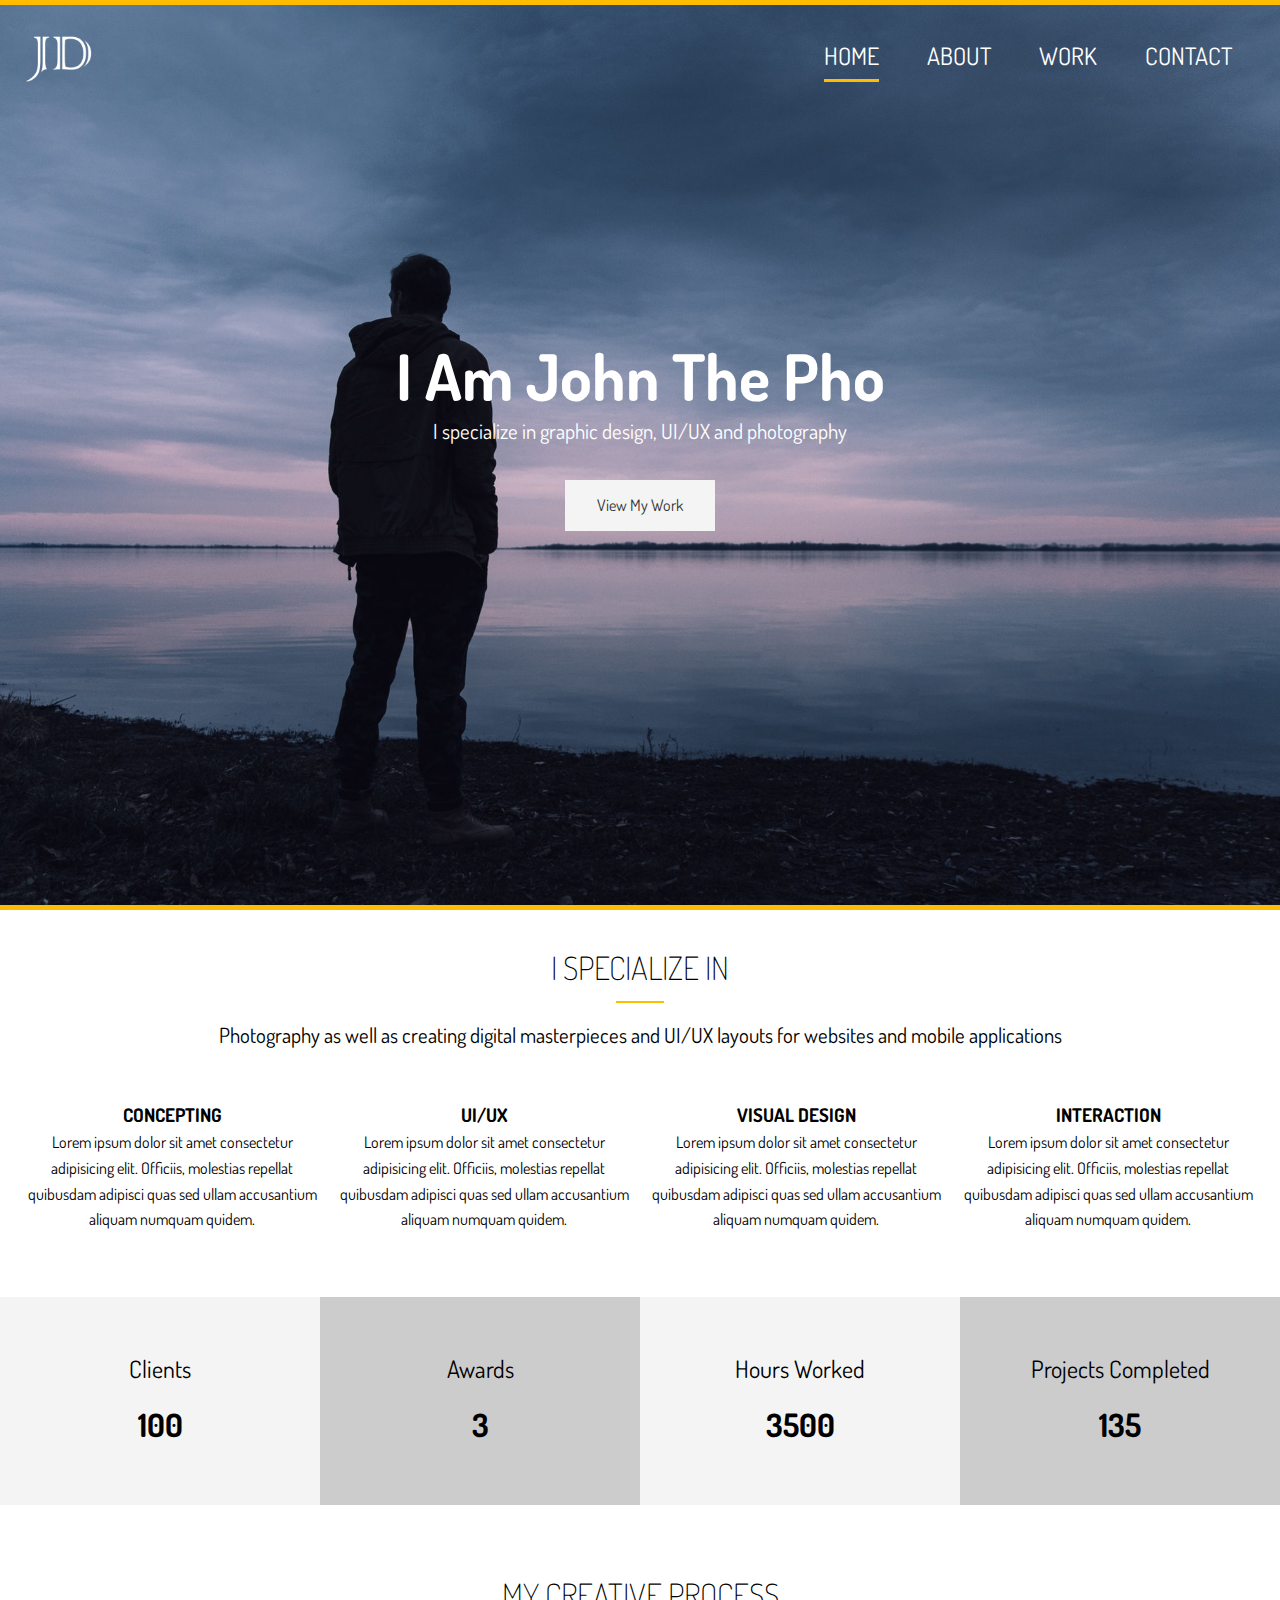
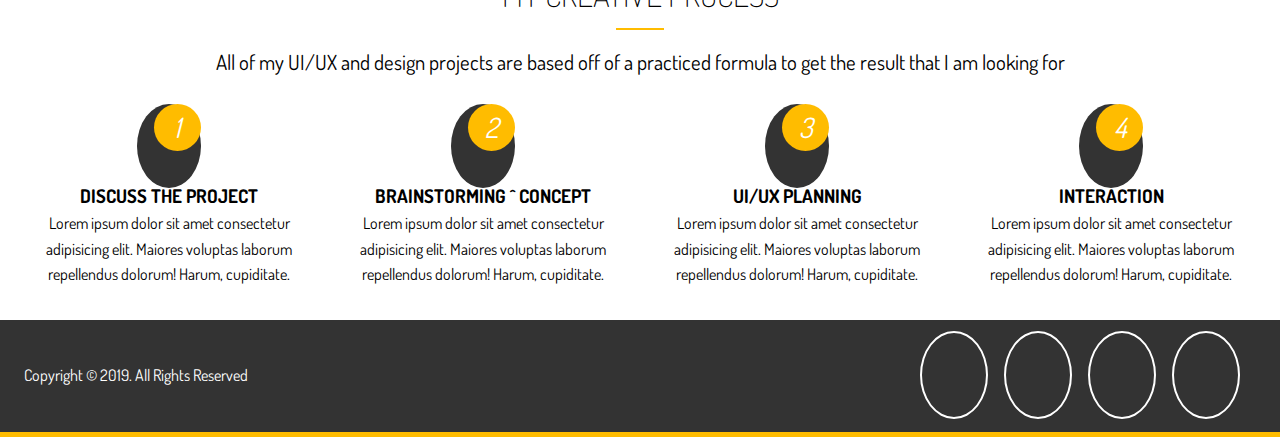
<file: index.html>
<!DOCTYPE html>
<html lang="en">
  <head>
    <meta charset="UTF-8" />
    <meta name="viewport" content="width=device-width, initial-scale=1.0" />
    <meta http-equiv="X-UA-Compatible" content="ie=edge" />
    <link
      rel="stylesheet"
      href="https://use.fontawesome.com/releases/v5.7.2/css/all.css"
      integrity="sha384-fnmOCqbTlWIlj8LyTjo7mOUStjsKC4pOpQbqyi7RrhN7udi9RwhKkMHpvLbHG9Sr"
      crossorigin="anonymous"
    />
    <link
      href="https://fonts.googleapis.com/css?family=Dosis"
      rel="stylesheet"
    />
    <link rel="stylesheet" href="css/main.css" />
    <title>John Doe | UI/UX Designer & Photographer</title>
  </head>
  <body>
    <!-- ==========================Header==================================== -->
    <header id="header-home">
      <div class="container">
        <nav id="main-nav">
          <img src="img/logo.png" alt="My Portfolio" id="logo" />
          <ul>
            <li><a href="index.html" class="current">Home</a></li>
            <li><a href="about.html">About</a></li>
            <li><a href="work.html">Work</a></li>
            <li><a href="contact.html">Contact</a></li>
          </ul>
        </nav>
        <div class="header-content">
          <h1>
            I Am John The
            <span
              class="txt-type"
              data-wait="3000"
              data-words='["Photographer", "Designer", "UI/UX Dev"]'
            ></span>
          </h1>
          <p class="lead">
            I specialize in graphic design, UI/UX and photography
          </p>
          <a href="work.html" class="btn-light">View My Work</a>
        </div>
      </div>
    </header>

    <!-- Section A: Specialize -->
    <section id="home-a" class="text-center py-2">
      <div class="container">
        <h2 class="section-title">I Specialize In</h2>
        <div class="bottom-line"></div>
        <p class="lead">
          Photography as well as creating digital masterpieces and UI/UX layouts
          for websites and mobile applications
        </p>
        <div class="specials">
          <div>
            <i class="fas fa-file-alt fa-4x"></i>
            <h3>Concepting</h3>
            <p>
              Lorem ipsum dolor sit amet consectetur adipisicing elit. Officiis,
              molestias repellat quibusdam adipisci quas sed ullam accusantium
              aliquam numquam quidem.
            </p>
          </div>
          <div>
            <i class="fas fa-desktop fa-4x"></i>
            <h3>UI/UX</h3>
            <p>
              Lorem ipsum dolor sit amet consectetur adipisicing elit. Officiis,
              molestias repellat quibusdam adipisci quas sed ullam accusantium
              aliquam numquam quidem.
            </p>
          </div>
          <div>
            <i class="fas fa-object-ungroup fa-4x"></i>
            <h3>Visual Design</h3>
            <p>
              Lorem ipsum dolor sit amet consectetur adipisicing elit. Officiis,
              molestias repellat quibusdam adipisci quas sed ullam accusantium
              aliquam numquam quidem.
            </p>
          </div>
          <div>
            <i class="fas fa-thumbs-up fa-4x"></i>
            <h3>Interaction</h3>
            <p>
              Lorem ipsum dolor sit amet consectetur adipisicing elit. Officiis,
              molestias repellat quibusdam adipisci quas sed ullam accusantium
              aliquam numquam quidem.
            </p>
          </div>
        </div>
      </div>
    </section>

    <!-- Section B: Stats -->
    <section id="home-b" class="text-center py-2">
      <div class="stats">
        <div>
          <ul>
            <li><i class="fas fa-users fa-3x"></i></li>
            <li class="stats-title">Clients</li>
            <li class="stats-number">100</li>
          </ul>
        </div>
        <div>
          <ul>
            <li><i class="fas fa-award fa-3x"></i></li>
            <li class="stats-title">Awards</li>
            <li class="stats-number">3</li>
          </ul>
        </div>
        <div>
          <ul>
            <li><i class="fas fa-hourglass-start fa-3x"></i></li>
            <li class="stats-title">Hours Worked</li>
            <li class="stats-number">3500</li>
          </ul>
        </div>
        <div>
          <ul>
            <li><i class="fas fa-code-branch fa-3x"></i></li>
            <li class="stats-title">Projects Completed</li>
            <li class="stats-number">135</li>
          </ul>
        </div>
      </div>
    </section>

    <!-- Section C: Process -->
    <section id="home-c" class="text-center py-2">
      <div class="container">
        <h2 class="section-title">
          My Creative Process
        </h2>
        <div class="bottom-line"></div>
        <p class="lead">
          All of my UI/UX and design projects are based off of a practiced
          formula to get the result that I am looking for
        </p>
        <div class="process">
          <div>
            <i class="fas fa-file-alt fa-6x process-icon my-2">
              <div class="process-step">1</div>
            </i>
            <h3>Discuss The Project</h3>
            <p>
              Lorem ipsum dolor sit amet consectetur adipisicing elit. Maiores
              voluptas laborum repellendus dolorum! Harum, cupiditate.
            </p>
          </div>
          <div>
            <i class="fas fa-desktop fa-6x process-icon my-2">
              <div class="process-step">2</div>
            </i>
            <h3>Brainstorming ^ Concept</h3>
            <p>
              Lorem ipsum dolor sit amet consectetur adipisicing elit. Maiores
              voluptas laborum repellendus dolorum! Harum, cupiditate.
            </p>
          </div>
          <div>
            <i class="fas fa-object-ungroup fa-6x process-icon my-2">
              <div class="process-step">3</div>
            </i>
            <h3>UI/UX Planning</h3>
            <p>
              Lorem ipsum dolor sit amet consectetur adipisicing elit. Maiores
              voluptas laborum repellendus dolorum! Harum, cupiditate.
            </p>
          </div>
          <div>
            <i class="fas fa-thumbs-up fa-6x process-icon my-2">
              <div class="process-step">4</div>
            </i>
            <h3>Interaction</h3>
            <p>
              Lorem ipsum dolor sit amet consectetur adipisicing elit. Maiores
              voluptas laborum repellendus dolorum! Harum, cupiditate.
            </p>
          </div>
        </div>
      </div>
    </section>

    <!-- =================================Footer================================ -->
    <footer id="main-footer">
      <div class="footer-content container">
        <p>Copyright &copy; 2019. All Rights Reserved</p>
        <div class="social">
          <i class="fab fa-twitter fa-2x"></i>
          <i class="fab fa-facebook fa-2x"></i>
          <i class="fab fa-instagram fa-2x"></i>
          <i class="fab fa-linkedin fa-2x"></i>
        </div>
          


      </div>
      
    </footer>

    <!-- Type Effect Tutorial: https://www.youtube.com/watch?v=POX3dT-pB4E -->
    <script src="js/typewriter.js"></script>
  </body>
</html>
</file>
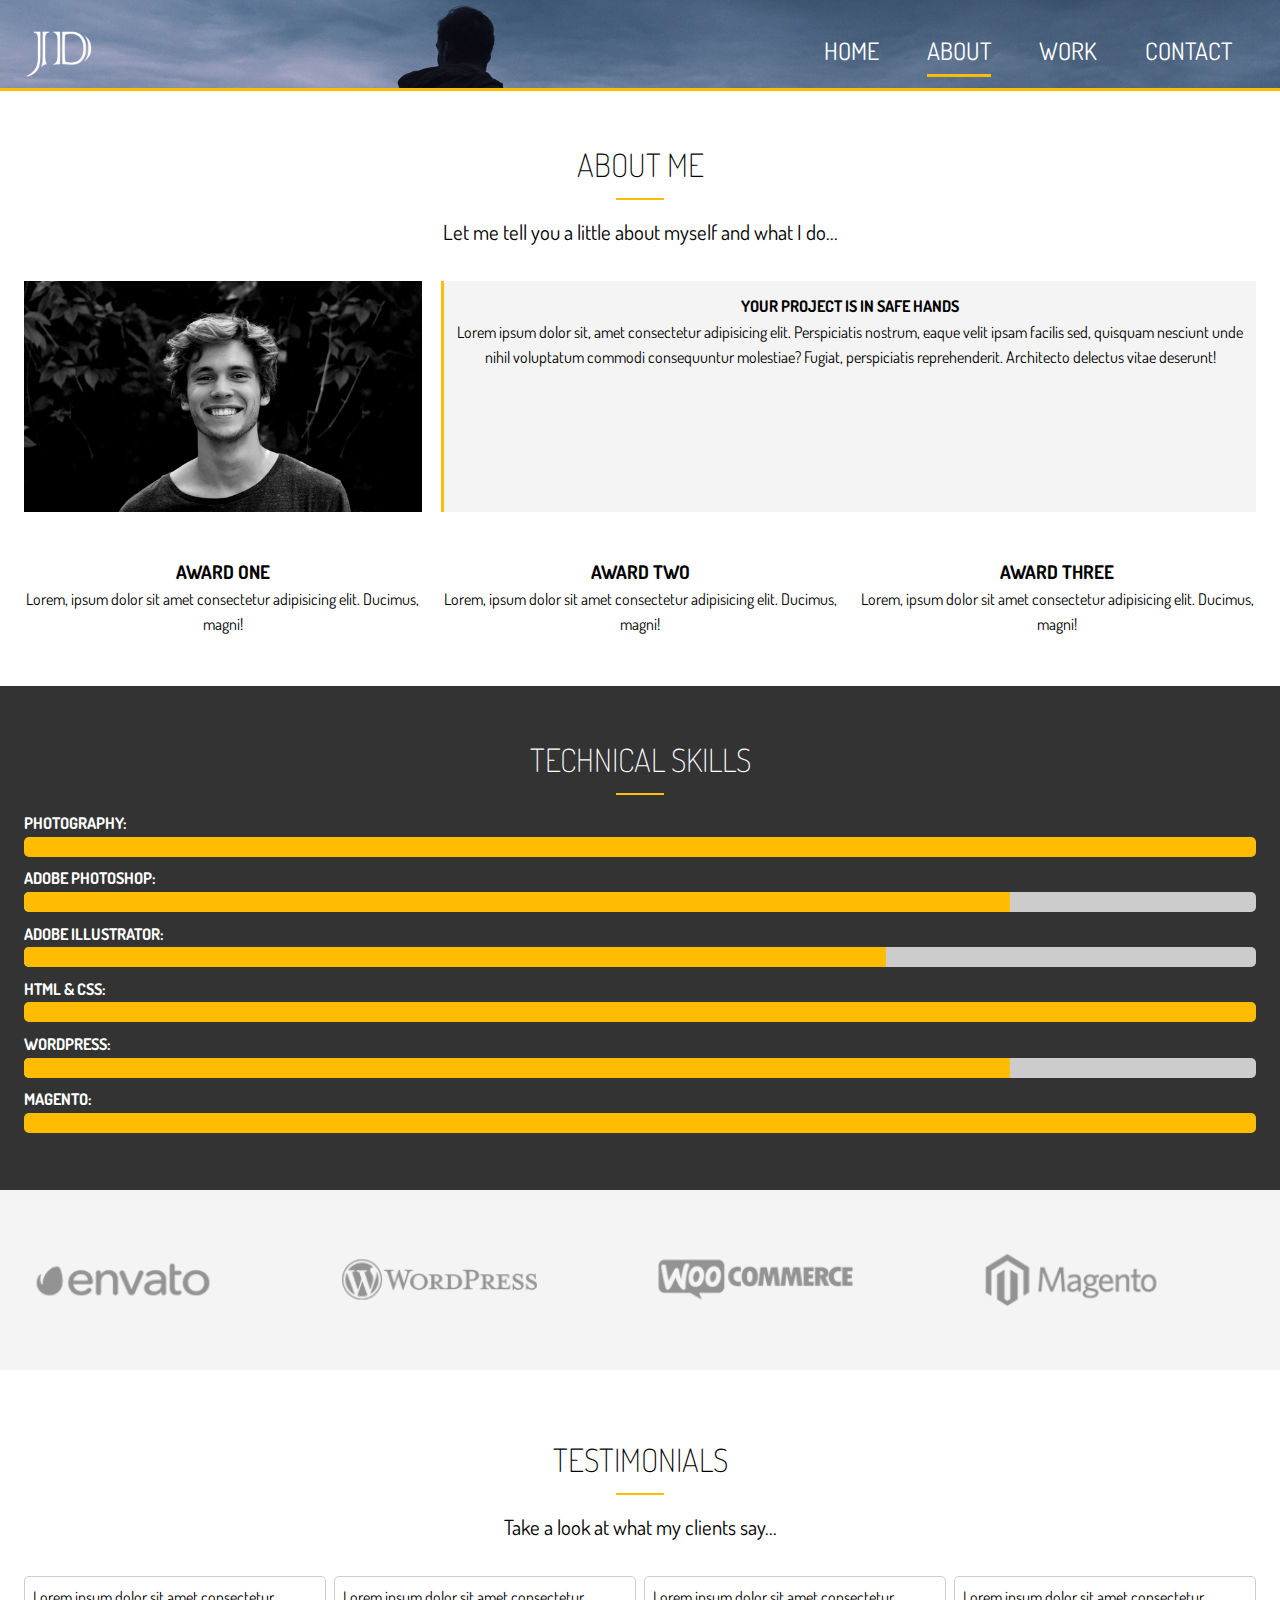
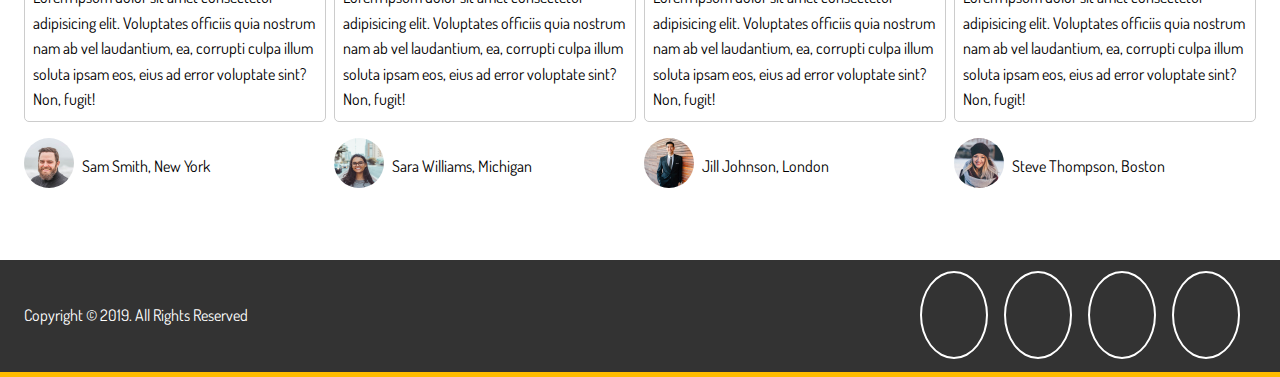
<file: about.html>
<!DOCTYPE html>
<html lang="en">
  <head>
    <meta charset="UTF-8" />
    <meta name="viewport" content="width=device-width, initial-scale=1.0" />
    <meta http-equiv="X-UA-Compatible" content="ie=edge" />
    <link
      rel="stylesheet"
      href="https://use.fontawesome.com/releases/v5.7.2/css/all.css"
      integrity="sha384-fnmOCqbTlWIlj8LyTjo7mOUStjsKC4pOpQbqyi7RrhN7udi9RwhKkMHpvLbHG9Sr"
      crossorigin="anonymous"
    />
    <link
      href="https://fonts.googleapis.com/css?family=Dosis"
      rel="stylesheet"
    />
    <link rel="stylesheet" href="css/main.css" />
    <title>About Me | UI/UX Designer & Photographer</title>
  </head>
  <body>
    <!-- Header -->
    <header id="header-inner">
      <div class="container">
        <nav id="main-nav">
          <img src="img/logo.png" alt="My Portfolio" id="logo" />
          <ul>
            <li><a href="index.html">Home</a></li>
            <li><a href="about.html" class="current">About</a></li>
            <li><a href="work.html">Work</a></li>
            <li><a href="contact.html">Contact</a></li>
          </ul>
        </nav>
      </div>
    </header>

    <!-- Section A: Info -->
    <section id="about-a" class="text-center py-3">
      <div class="container">
        <h2 class="section-title">About Me</h2>
        <div class="bottom-line"></div>
        <p class="lead">
          Let me tell you a little about myself and what I do...
        </p>
        <div class="about-info">
          <img src="img/about.jpg" alt="" class="bio-image" />
          <div class="bio bg-light">
            <h4>Your Project Is In Safe Hands</h4>
            <p>
              Lorem ipsum dolor sit, amet consectetur adipisicing elit.
              Perspiciatis nostrum, eaque velit ipsam facilis sed, quisquam
              nesciunt unde nihil voluptatum commodi consequuntur molestiae?
              Fugiat, perspiciatis reprehenderit. Architecto delectus vitae
              deserunt!
            </p>
          </div>
          <div class="award-1">
            <i class="fas fa-award fa-5x"></i>
            <h3>Award One</h3>
            <p>
              Lorem, ipsum dolor sit amet consectetur adipisicing elit. Ducimus,
              magni!
            </p>
          </div>
          <div class="award-2">
            <i class="fas fa-award fa-5x"></i>
            <h3>Award Two</h3>
            <p>
              Lorem, ipsum dolor sit amet consectetur adipisicing elit. Ducimus,
              magni!
            </p>
          </div>
          <div class="award-3">
            <i class="fas fa-award fa-5x"></i>
            <h3>Award Three</h3>
            <p>
              Lorem, ipsum dolor sit amet consectetur adipisicing elit. Ducimus,
              magni!
            </p>
          </div>
        </div>
      </div>
    </section>

    <!-- Section B: Progress Bars -->
    <section id="about-b" class="bg-dark py-3">
      <div class="container">
        <h2 class="section-title">Technical Skills</h2>
        <div class="bottom-line"></div>
        <h4>Photography:</h4>
        <div class="progress">
          <div style="width:100%"></div>
        </div>
        <h4>Adobe Photoshop:</h4>
        <div class="progress">
          <div style="width:80%"></div>
        </div>
        <h4>Adobe Illustrator:</h4>
        <div class="progress">
          <div style="width:70%"></div>
        </div>
        <h4>HTML & CSS:</h4>
        <div class="progress">
          <div style="width:100%"></div>
        </div>
        <h4>Wordpress:</h4>
        <div class="progress">
          <div style="width:80%"></div>
        </div>
        <h4>Magento:</h4>
        <div class="progress">
          <div style="width:100%"></div>
        </div>
      </div>
    </section>

    <!-- Section C: Logos -->
    <section id="about-c" class="py-4 bg-light">
      <div class="container">
        <div class="about-logos">
          <img src="img/about-logos/logo-envato.png" alt="" />
          <img src="img/about-logos/logo-wordpress.png" alt="" />
          <img src="img/about-logos/logo-woocommerce.png" alt="" />
          <img src="img/about-logos/logo-magento.png" alt="" />
        </div>
      </div>
    </section>

    <!-- Section D: Testimonials -->
    <section id="about-d" class="py-4">
      <div class="container">
        <h2 class="section-title">Testimonials</h2>
        <div class="bottom-line"></div>
        <p class="lead text-center">Take a look at what my clients say...</p>
        <div class="testimonials">
          <div>
            <p>
              Lorem ipsum dolor sit amet consectetur adipisicing elit.
              Voluptates officiis quia nostrum nam ab vel laudantium, ea,
              corrupti culpa illum soluta ipsam eos, eius ad error voluptate
              sint? Non, fugit!
            </p>
            <ul>
              <li><img src="img/testimonials//person1.jpg" alt="" /></li>
              <li>Sam Smith, New York</li>
            </ul>
          </div>
          <div>
            <p>
              Lorem ipsum dolor sit amet consectetur adipisicing elit.
              Voluptates officiis quia nostrum nam ab vel laudantium, ea,
              corrupti culpa illum soluta ipsam eos, eius ad error voluptate
              sint? Non, fugit!
            </p>
            <ul>
              <li><img src="img/testimonials//person2.jpg" alt="" /></li>
              <li>Sara Williams, Michigan</li>
            </ul>
          </div>
          <div>
            <p>
              Lorem ipsum dolor sit amet consectetur adipisicing elit.
              Voluptates officiis quia nostrum nam ab vel laudantium, ea,
              corrupti culpa illum soluta ipsam eos, eius ad error voluptate
              sint? Non, fugit!
            </p>
            <ul>
              <li><img src="img/testimonials//person3.jpg" alt="" /></li>
              <li>Jill Johnson, London</li>
            </ul>
          </div>
          <div>
            <p>
              Lorem ipsum dolor sit amet consectetur adipisicing elit.
              Voluptates officiis quia nostrum nam ab vel laudantium, ea,
              corrupti culpa illum soluta ipsam eos, eius ad error voluptate
              sint? Non, fugit!
            </p>
            <ul>
              <li><img src="img/testimonials//person4.jpg" alt="" /></li>
              <li>Steve Thompson, Boston</li>
            </ul>
          </div>
        </div>
      </div>
    </section>

    <!-- Footer -->
    <footer id="main-footer">
      <div class="footer-content container">
        <p>Copyright &copy; 2019. All Rights Reserved</p>
        <div class="social">
          <i class="fab fa-twitter"></i>
          <i class="fab fa-facebook"></i>
          <i class="fab fa-instagram"></i>
          <i class="fab fa-linkedin"></i>
        </div>
      </div>
    </footer>
  </body>
</html>
</file>
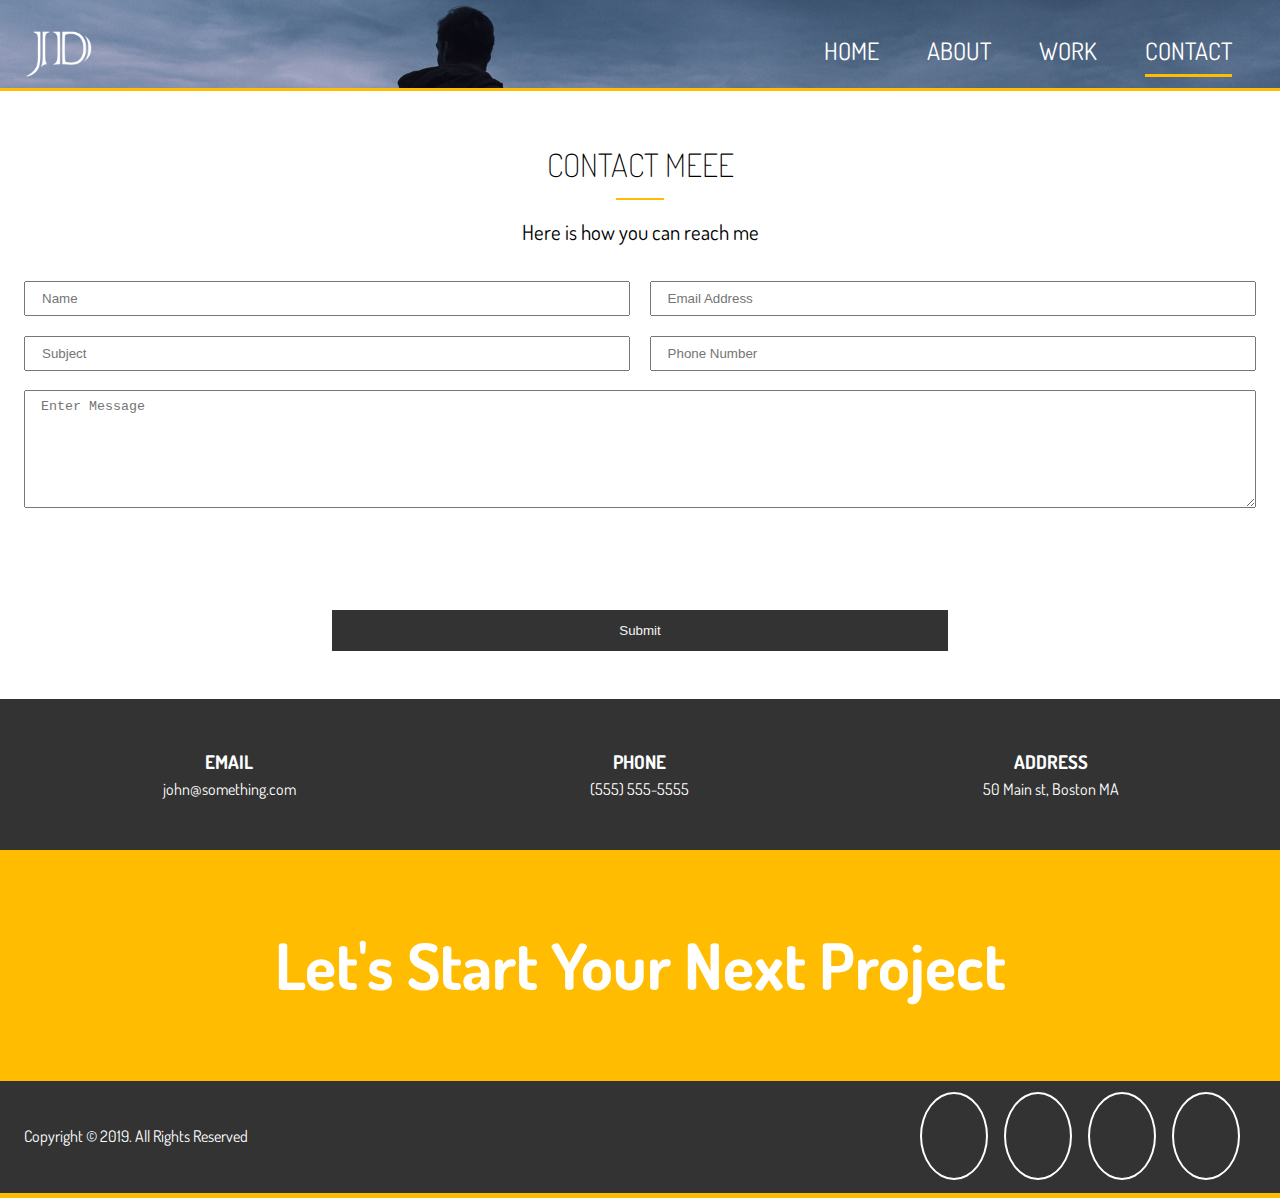
<file: contact.html>
<!DOCTYPE html>
<html lang="en">
  <head>
    <meta charset="UTF-8" />
    <meta name="viewport" content="width=device-width, initial-scale=1.0" />
    <meta http-equiv="X-UA-Compatible" content="ie=edge" />
    <link
      rel="stylesheet"
      href="https://use.fontawesome.com/releases/v5.7.2/css/all.css"
      integrity="sha384-fnmOCqbTlWIlj8LyTjo7mOUStjsKC4pOpQbqyi7RrhN7udi9RwhKkMHpvLbHG9Sr"
      crossorigin="anonymous"
    />
    <link
      href="https://fonts.googleapis.com/css?family=Dosis"
      rel="stylesheet"
    />
    <link rel="stylesheet" href="css/main.css" />
    <title>Contact Me | UI/UX Designer & Photographer</title>
  </head>
  <body>
    <!-- Header -->
    <header id="header-inner">
      <div class="container">
        <nav id="main-nav">
          <img src="img/logo.png" alt="My Portfolio" id="logo" />
          <ul>
            <li><a href="index.html">Home</a></li>
            <li><a href="about.html">About</a></li>
            <li><a href="work.html">Work</a></li>
            <li><a href="contact.html" class="current">Contact</a></li>
          </ul>
        </nav>
      </div>
    </header>

    <!-- Section A: Contact Form -->
    <section id="contact-a" class="text-center py-3">
      <div class="container">
        <h2 class="section-title">Contact Meee</h2>
        <div class="bottom-line"></div>
        <p class="lead">Here is how you can reach me</p>
        <form method="POST" data-netlify="true" data-netlify-recaptcha="true">
          <div class="text-fields">
            <input
              type="text"
              class="text-input name-input"
              placeholder="Name"
              name="name"
            />
            <input
              type="text"
              class="text-input subject-input"
              placeholder="Subject"
              name="subject"
            />
            <input
              type="email"
              class="text-input email-input"
              placeholder="Email Address"
              name="email"
            />
            <input
              type="text"
              class="text-input phone-input"
              placeholder="Phone Number"
              name="phone"
            />
            <textarea
              class="text-input message-input"
              placeholder="Enter Message"
              name="message"
            ></textarea>
            <div class="my-2">
              <div data-netlify-recaptcha="true"></div>
            </div>
          </div>
          <button type="submit" class="btn-dark">Submit</button>
        </form>
      </div>
    </section>

    <!-- Section B: Contact Info -->
    <section id="contact-b" class="py-3 bg-dark">
      <div class="container">
        <div class="contact-info">
          <div>
            <i class="fas fa-envelope fa-4x"></i>
            <h3>Email</h3>
            <p>john@something.com</p>
          </div>
          <div>
            <i class="fas fa-phone fa-4x"></i>
            <h3>Phone</h3>
            <p>(555) 555-5555</p>
          </div>
          <div>
            <i class="fas fa-address-card fa-4x"></i>
            <h3>Address</h3>
            <p>50 Main st, Boston MA</p>
          </div>
        </div>
      </div>
    </section>

    <!-- Section C: Tagline -->
    <section id="contact-c" class="bg-main py-4">
      <div class="container">
        <h1>Let's Start Your Next Project</h1>
      </div>
    </section>

    <!-- Footer -->
    <footer id="main-footer">
      <div class="footer-content container">
        <p>Copyright &copy; 2019. All Rights Reserved</p>
        <div class="social">
          <i class="fab fa-twitter"></i>
          <i class="fab fa-facebook"></i>
          <i class="fab fa-instagram"></i>
          <i class="fab fa-linkedin"></i>
        </div>
      </div>
    </footer>
  </body>
</html>
</file>
<file: css/main.css>
.container {
  max-width: 1280px;
  padding: 0 1.5rem;
  margin: auto;
  overflow: hidden; }

.btn-main, .btn-light, .btn-dark {
  display: inline-block;
  padding: 0.8rem 2rem;
  transition: all 0.5s;
  border: none;
  cursor: pointer; }

.btn-main {
  color: #333;
  background-color: #ffbc00; }

.btn-light {
  color: #333;
  background-color: #f4f4f4; }

.btn-dark {
  color: #f4f4f4;
  background-color: #333; }

button[class^='btn-']:hover,
a[class^='btn-']:hover,
input[class^='btn-']:hover {
  background-color: #ffbc00; }

.bg-main {
  background: #ffbc00;
  color: #fff; }

.bg-dark {
  background: #333;
  color: #fff; }

.bg-light {
  background: #f4f4f4;
  color: #000; }

.bg-medium {
  background: #ccc;
  color: #000; }

.lead {
  font-size: 1.3rem;
  margin-bottom: 2rem; }

.text-center {
  text-align: center; }

.py-1 {
  padding: 1rem 0; }

.py-2 {
  padding: 2rem 0; }

.py-3 {
  padding: 3rem 0; }

.py-4 {
  padding: 4rem 0; }

.my-1 {
  margin: 1rem 0; }

.my-2 {
  margin: 2rem 0; }

.my-3 {
  margin: 3rem 0; }

.my-4 {
  margin: 4rem 0; }

.section-title {
  font-size: 2rem;
  display: block;
  padding-bottom: 0.5rem;
  text-align: center;
  font-weight: 100;
  text-transform: uppercase; }

.bottom-line {
  height: 2px;
  width: 3rem;
  background: #ffbc00;
  display: block;
  margin: 0 auto 1rem auto; }

.items {
  display: grid;
  grid-template-columns: repeat(3, 1fr);
  box-shadow: 0 5px 10px 0 rgba(0, 0, 0, 0.3); }

.item {
  position: relative;
  background: #ffbc00;
  overflow: hidden; }
  .item::after {
    content: "";
    position: absolute;
    display: block;
    background: inherit;
    opacity: 0.9;
    top: 0;
    left: 0;
    width: 100%;
    height: 100%;
    transform: scale(2) translateX(-75%) translateY(-75%) rotate(-28deg);
    transition: transform 3s cubic-bezier(0.5, 1, 0.3, 1); }
  .item:hover:after {
    transform: scale(2) translateX(0) translateY(0) rotate(-28deg); }
  .item:hover .item-image {
    transform: scale(1.2); }
  .item:hover .item-text {
    opacity: 1;
    transform: translateY(0); }
  .item-image {
    height: auto;
    transform: translateZ(0);
    display: block;
    transition: transform 750ms cubic-bezier(0.2, 1, 0.3, 1); }
  .item-image:before {
    content: "";
    display: block;
    padding-top: 75%;
    overflow: hidden; }
  .item-image img {
    position: absolute;
    top: 0;
    left: 0;
    width: 100%;
    height: auto;
    line-height: 0; }
  .item-text {
    position: absolute;
    top: 0;
    left: 0;
    bottom: 0;
    right: 0;
    opacity: 0;
    text-align: center;
    z-index: 1;
    color: #fff;
    transform: translateY(-20%);
    transition: opacity 500ms cubic-bezier(0.2, 1, 0.3, 1), transform 500ms cubic-bezier(0.2, 1, 0.3, 1);
    transition-delay: 300ms; }
  .item-text-wrap {
    position: absolute;
    width: 100%;
    top: 50%;
    transform: translateY(-50%); }
  .item-text-title {
    font-size: 2rem;
    padding: 0 1rem;
    margin: 5px 0 0 0; }
  .item-text-category {
    text-transform: uppercase;
    font-size: 1.2rem;
    opacity: 0.7;
    margin: 0; }

* {
  margin: 0;
  padding: 0; }

body {
  font-family: "Dosis", sans-serif;
  line-height: 1.6;
  background: #fff; }

a {
  text-decoration: none;
  color: #333; }

ul {
  list-style: none; }

h2,
h3,
h4 {
  text-transform: uppercase; }

img {
  width: 100%; }

#logo {
  width: 70px;
  height: 70px;
  color: #fff;
  text-transform: uppercase; }

#main-nav {
  display: flex;
  justify-content: space-between;
  padding-top: 1rem; }
  #main-nav ul {
    display: flex; }
  #main-nav li {
    padding: 1rem 1.5rem;
    font-size: 1.5rem; }
  #main-nav a {
    text-decoration: none;
    color: #fff;
    text-transform: uppercase;
    border-bottom: 3px transparent solid;
    padding-bottom: 0.5rem;
    transition: border-color 0.5s; }
    #main-nav a:hover {
      border-color: #ccc; }
    #main-nav a.current {
      border-color: #ffbc00; }

#header-home {
  border-top: 5px solid #ffbc00;
  background: url("../img/showcase.jpg") no-repeat center right/cover;
  height: 100vh;
  color: #fff;
  border-bottom: 5px solid #ffbc00; }
  #header-home .header-content {
    text-align: center;
    padding-top: 20%; }
    #header-home .header-content h1 {
      font-size: 4rem;
      line-height: 1.2; }

#header-inner {
  background: url("../img/showcase.jpg") no-repeat 20% 30%/cover;
  height: 5.5rem;
  border-bottom: 3px solid #ffbc00; }

#home-a .specials {
  margin-top: 3rem;
  display: grid;
  grid-gap: 1rem;
  grid-template-columns: repeat(4, 1fr); }
  #home-a .specials .fas {
    color: #ffbc00;
    padding-bottom: 0.4rem; }

#home-b .stats {
  display: grid;
  grid-template-columns: repeat(4, 1fr); }
  #home-b .stats li {
    line-height: 2; }
    #home-b .stats li.stats-title {
      font-size: 1.5rem; }
    #home-b .stats li.stats-number {
      font-size: 2rem;
      font-weight: bold; }
  #home-b .stats div {
    padding: 3rem 0; }
    #home-b .stats div:nth-child(odd) {
      background: #f4f4f4; }
    #home-b .stats div:nth-child(even) {
      background: #ccc; }

#home-c .process {
  display: grid;
  grid-template-columns: repeat(4, 1fr);
  grid-gap: 1.5rem;
  text-align: center; }
  #home-c .process-step {
    position: absolute;
    top: 0;
    right: 0;
    font-size: 28px;
    background: #ffbc00;
    color: #fff;
    border-radius: 50%;
    height: 15px;
    width: 15px;
    line-height: 15px;
    padding: 1rem;
    transition: all 1s; }
  #home-c .process-icon {
    border-radius: 50%;
    background: #333;
    color: #fff;
    padding: 2rem;
    width: 100px;
    height: 100px;
    line-height: 70px;
    text-align: center;
    position: relative;
    transition: all 1s; }
    #home-c .process-icon:hover {
      background: #ffbc00;
      width: 90px;
      height: 90px;
      line-height: 90px; }
      #home-c .process-icon:hover .process-step {
        background: #333;
        color: #fff; }

#about-a .about-info {
  display: grid;
  grid-template-areas: "bioimage bio bio" "aw1 aw2 aw3";
  grid-gap: 1.2rem; }

#about-a .bio-image {
  grid-area: bioimage; }

#about-a .bio {
  grid-area: bio;
  border-left: 3px solid #ffbc00;
  padding: 0.8rem; }

#about-a .award-1 {
  grid-area: aw1; }

#about-a .award-2 {
  grid-area: aw2; }

#about-a .award-3 {
  grid-area: aw3; }

#about-a .award-1 .fas,
#about-a .award-2 .fas,
#about-a .award-3 .fas {
  color: #ffbc00;
  margin: 1rem; }

#about-b .progress {
  overflow: hidden;
  height: 20px;
  background: #ccc;
  border-radius: 5px;
  margin-bottom: 0.6rem; }
  #about-b .progress div {
    height: 100%;
    color: #fff;
    text-align: center;
    background: #ffbc00; }

#about-c .about-logos {
  display: grid;
  grid-template-columns: repeat(4, 1fr);
  grid-gap: 2rem; }
  #about-c .about-logos img {
    width: 70%; }

#about-d .testimonials {
  display: grid;
  grid-template-columns: repeat(4, 1fr);
  grid-gap: 0.5rem; }
  #about-d .testimonials ul {
    list-style: none;
    margin-top: 1rem;
    display: flex;
    align-items: center; }
  #about-d .testimonials p {
    border: 1px solid #ccc;
    border-radius: 5px;
    padding: 0.5rem; }
  #about-d .testimonials img {
    width: 50px;
    height: 50px;
    border-radius: 50%;
    margin-right: 0.5rem; }

#contact-a .text-fields {
  display: grid;
  grid-template-areas: "name email" "subject phone" "message message";
  grid-gap: 1.2rem;
  margin-bottom: 1.2rem; }
  #contact-a .text-fields .name-input {
    grid-area: name; }
  #contact-a .text-fields .subject-input {
    grid-area: subject; }
  #contact-a .text-fields .email-input {
    grid-area: email; }
  #contact-a .text-fields .phone-input {
    grid-area: phone; }
  #contact-a .text-fields .message-input {
    grid-area: message;
    height: 100px; }
  #contact-a .text-fields .text-input {
    padding: 0.5rem 1rem; }

#contact-a button[type="submit"] {
  width: 50%; }

#contact-b .contact-info {
  display: grid;
  grid-template-columns: repeat(3, 1fr);
  text-align: center; }

#contact-c h1 {
  text-align: center;
  font-size: 4rem; }

#main-footer {
  border-bottom: 5px solid #ffbc00;
  background: #333;
  color: #fff;
  height: 7rem; }
  #main-footer .footer-content {
    display: flex;
    justify-content: space-between;
    height: 7rem;
    align-items: center; }
    #main-footer .footer-content .social .fab {
      margin-right: 1rem;
      border: 2px #fff solid;
      border-radius: 50%;
      height: 20px;
      width: 20px;
      line-height: 20px;
      text-align: center;
      padding: 2rem; }
      #main-footer .footer-content .social .fab:hover {
        background: #ffbc00; }

@media (max-width: 800px) {
  #header-home {
    height: 30rem; }
    #header-home .header-content {
      padding-top: 5rem; } }

@media (max-width: 500px) {
  #main-nav {
    flex-direction: column;
    align-items: center; }
    #main-nav li {
      padding: 1rem; }
  #header-home {
    height: 10rem;
    border-bottom: 3px solid #ffbc00;
    background-position: 20% 30%; }
    #header-home .header-content {
      display: none; }
  #header-inner {
    height: 10rem; }
  #home-a .specials,
  #home-b .stats,
  #home-c .process,
  #about-d .testimonials,
  #contact-b .contact-info,
  .items {
    grid-template-columns: 1fr; }
  #home-a .specials div {
    border-bottom: 1px #f4f4f4 solid;
    padding-bottom: 1rem; }
    #home-a .specials div:last-child {
      border: none;
      padding-bottom: 0; }
  #home-b .stats div {
    padding: 2rem 0 1rem 0; }
  #about-a .about-info {
    grid-template-areas: 'bioimage' 'bio' 'aw1' 'aw2' 'aw3'; }
  #about-c {
    display: none; }
  #contact-a .text-fields {
    grid-template-areas: 'name' 'subject' 'email' 'phone' 'message'; }
  #contact-b div {
    margin-bottom: 1rem;
    padding-bottom: 1rem;
    border-bottom: 1px #555 solid; }
    #contact-b div:last-child {
      border: none;
      margin-bottom: 0;
      padding-bottom: 0; }
  #contact-c h1 {
    font-size: 2rem; }
  #main-footer {
    height: 7rem; }
    #main-footer .footer-content {
      flex-direction: column;
      padding: 1rem;
      height: 5rem; } }

@media (max-height: 580px) {
  #header-home .header-content {
    padding-top: 3rem; } }

@media (max-height: 330px) {
  #header-home .header-content h1 {
    font-size: 2rem; } }
</file>
